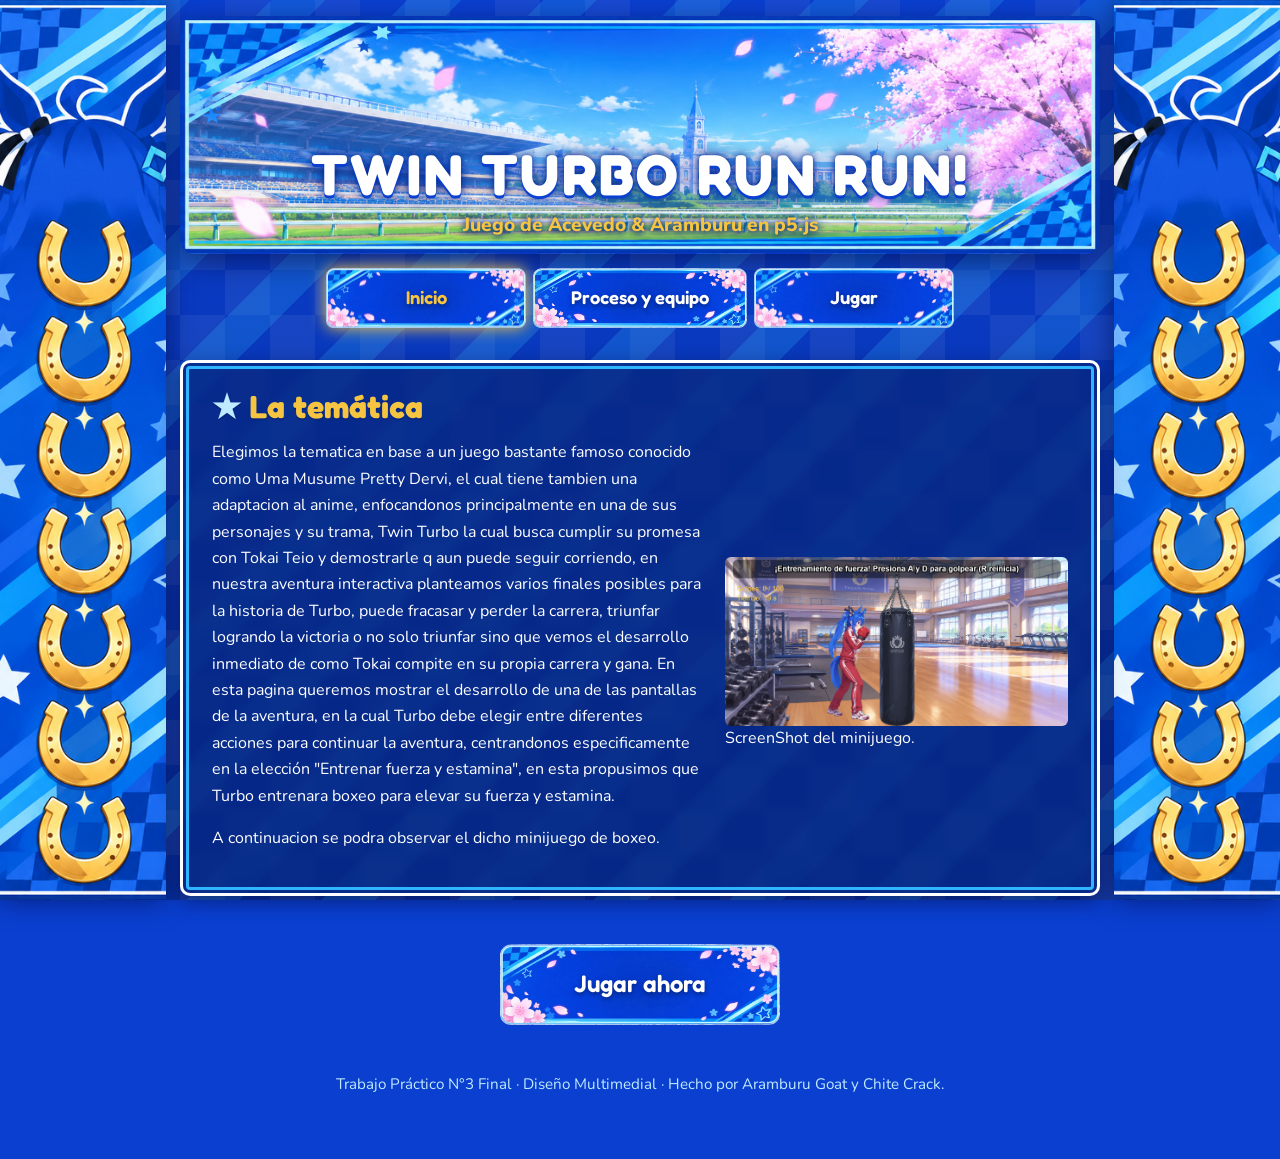
<file: index.html>
<!DOCTYPE html>
<html lang="es">
<head>
  <meta charset="UTF-8">
  <meta name="viewport" content="width=device-width, initial-scale=1">
  <title>Inicio · Twin Turbo</title>
  <link href="https://cdn.jsdelivr.net/npm/bootstrap@5.3.3/dist/css/bootstrap.min.css" rel="stylesheet">
  <link href="https://fonts.googleapis.com/css2?family=Fredoka:wght@500;600;700&family=Nunito:wght@400;700;800&display=swap" rel="stylesheet">
  <link href="css/styles.css" rel="stylesheet">
</head>
<body>
  <div class="marco-lateral izq" aria-hidden="true"></div>
  <div class="marco-lateral der" aria-hidden="true"></div>
  <div class="contenido">
    <div class="wrap">
      <header class="banner" role="banner">
        <div class="titulo">
          <h1>Twin Turbo Run Run!</h1>
          <p>Juego de Acevedo & Aramburu en p5.js</p>
        </div>
      </header>
      <nav class="navbar navbar-expand-lg navbar-dark">
        <div class="container-fluid justify-content-center">
          <button class="navbar-toggler" type="button" data-bs-toggle="collapse" data-bs-target="#menu"
                  aria-controls="menu" aria-expanded="false" aria-label="Abrir menú">
            <span class="navbar-toggler-icon"></span>
          </button>
          <div class="collapse navbar-collapse" id="menu">
            <div class="navbar-nav nav-botones flex-lg-row align-items-center">
              <a class="btn-marco" href="index.html">Inicio</a>
              <a class="btn-marco" href="proceso.html">Proceso y equipo</a>
              <a class="btn-marco" href="jugar.html">Jugar</a>
            </div>
          </div>
        </div>
      </nav>
      <main>
        <section class="panel">
          <h2>La temática</h2>
          <div class="row g-4 align-items-center">
            <div class="col-md-7">
              <p>Elegimos la tematica en base a un juego bastante famoso conocido como Uma Musume Pretty Dervi, el cual tiene tambien una adaptacion al anime, enfocandonos principalmente en una de sus personajes y su trama, Twin Turbo la cual busca cumplir su promesa con Tokai Teio y demostrarle q aun puede seguir corriendo, en nuestra aventura interactiva planteamos varios finales posibles para la historia de Turbo, puede fracasar y perder la carrera, triunfar logrando la victoria o no solo triunfar sino que vemos el desarrollo inmediato de como Tokai compite en su propia carrera y gana. En esta pagina queremos mostrar el desarrollo de una de las pantallas de la aventura, en la cual Turbo debe elegir entre diferentes acciones para continuar la aventura, centrandonos especificamente en la elección "Entrenar fuerza y estamina", en esta propusimos que Turbo entrenara boxeo para elevar su fuerza y estamina.</p>
              <p>A continuacion se podra observar el dicho minijuego de boxeo.</p>
            </div>
            <div class="col-md-5">
              <img src="img/BoxingImg.png" class="img-fluid rounded" alt="Captura del minijuego de boxeo Twin Turbo"
              <div class="placeholder-img">ScreenShot del minijuego.</div>
            </div>
          </div>
        </section>
        <section class="text-center my-5">
          <a class="btn-marco grande" href="jugar.html">Jugar ahora</a>
        </section>
      </main>
      <footer class="pie">
        <p>Trabajo Práctico N°3 Final · Diseño Multimedial · Hecho por Aramburu Goat y Chite Crack.</p>
      </footer>
    </div>
  </div>
  
  <script src="https://cdn.jsdelivr.net/npm/bootstrap@5.3.3/dist/js/bootstrap.bundle.min.js"></script>
  <script src="js/main.js"></script>
</body>
</html>
</file>
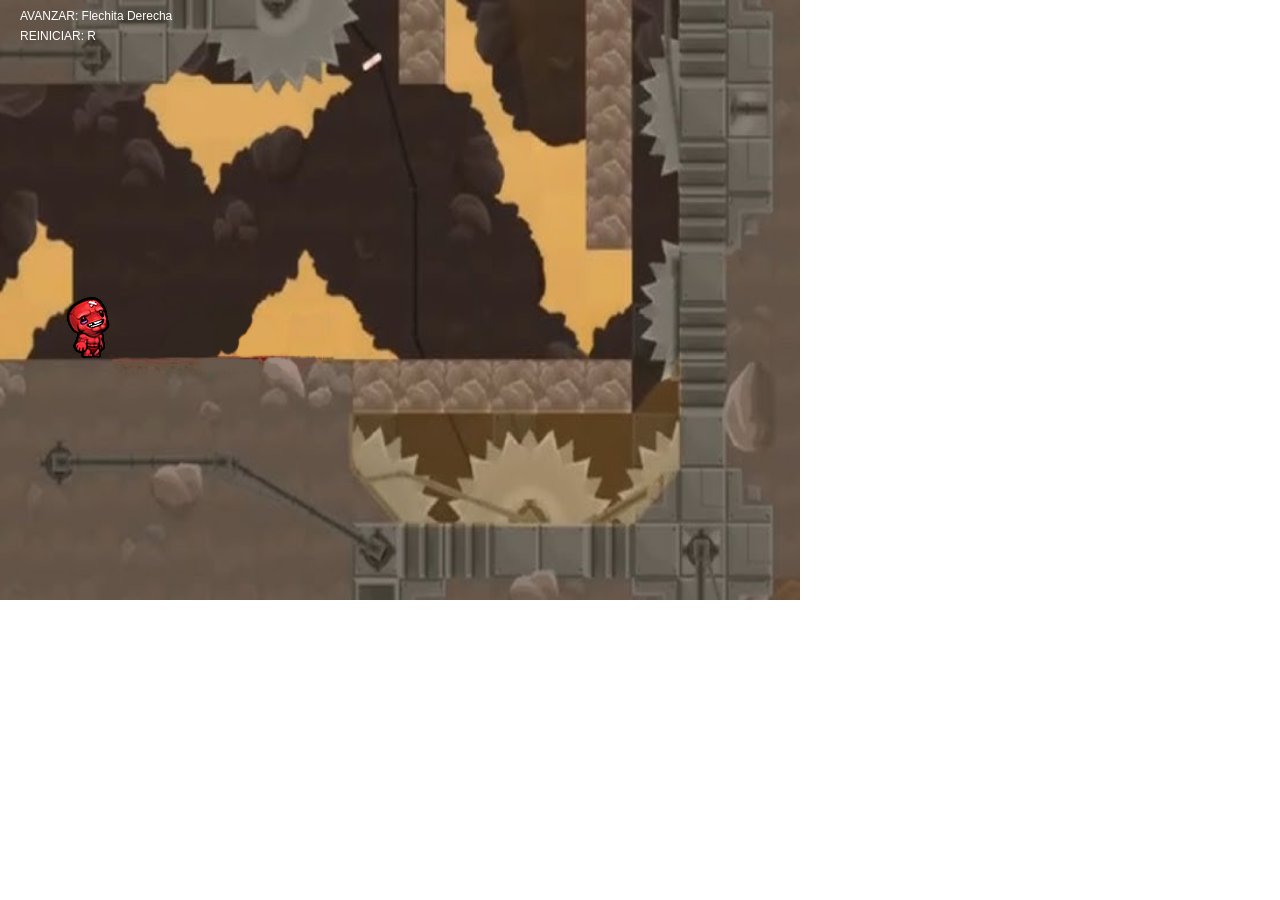
<file: tp1/index.html>
<!DOCTYPE html>
<html>
<head>
  <meta charset="utf-8">
  <meta name="viewport" content="width=device-width, initial-scale=1.0">

  <!-- PLEASE NO CHANGES BELOW THIS LINE (UNTIL I SAY SO) -->
  <script language="javascript" type="text/javascript" src="libraries/p5.min.js"></script>
  <script language="javascript" type="text/javascript" src="tp1.js"></script>
  <!-- OK, YOU CAN MAKE CHANGES BELOW THIS LINE AGAIN -->

  <style>
    body {
      padding: 0;
      margin: 0;
    }
  </style>
</head>

<body>
</body>
</html>
</file>
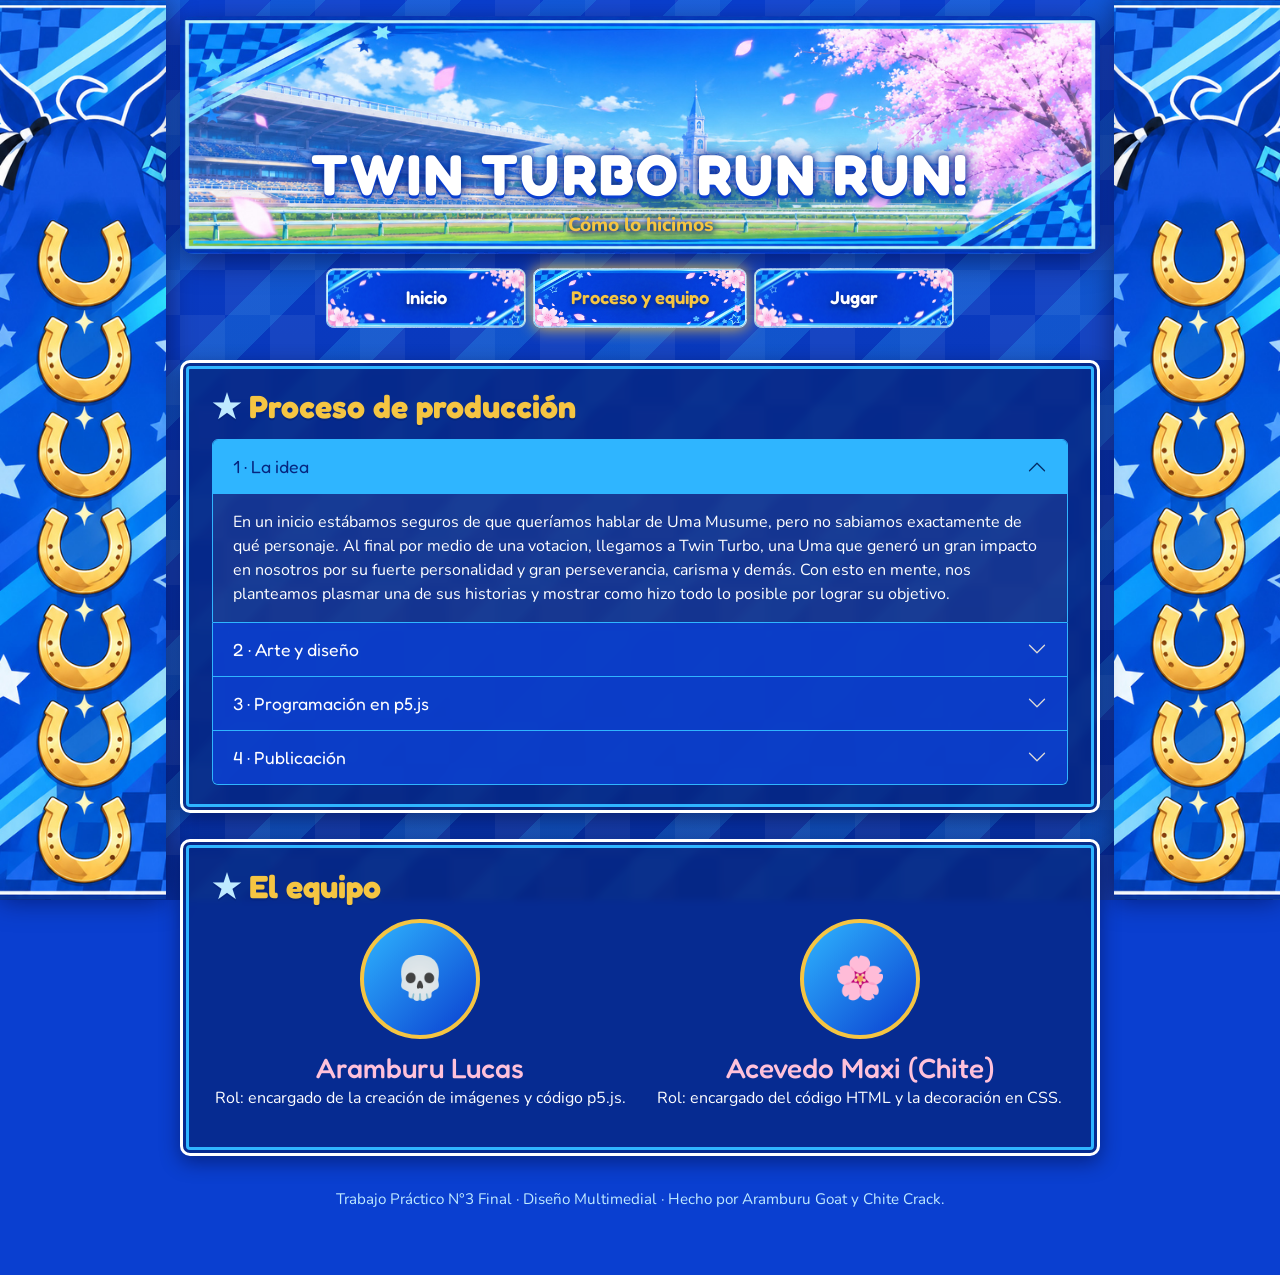
<file: proceso.html>
<!DOCTYPE html>
<html lang="es">
<head>
  <meta charset="UTF-8">
  <meta name="viewport" content="width=device-width, initial-scale=1">
  <title>Proceso y equipo · Twin Turbo</title>
  <link href="https://cdn.jsdelivr.net/npm/bootstrap@5.3.3/dist/css/bootstrap.min.css" rel="stylesheet">
  <link href="https://fonts.googleapis.com/css2?family=Fredoka:wght@500;600;700&family=Nunito:wght@400;700;800&display=swap" rel="stylesheet">
  <link href="css/styles.css" rel="stylesheet">
</head>
<body>
  <div class="marco-lateral izq" aria-hidden="true"></div>
  <div class="marco-lateral der" aria-hidden="true"></div>
  <div class="contenido">
    <div class="wrap">
      <header class="banner" role="banner">
        <div class="titulo">
          <h1>Twin Turbo Run Run!</h1>
          <p>Cómo lo hicimos</p>
        </div>
      </header>
      <nav class="navbar navbar-expand-lg navbar-dark">
        <div class="container-fluid justify-content-center">
          <button class="navbar-toggler" type="button" data-bs-toggle="collapse" data-bs-target="#menu"
                  aria-controls="menu" aria-expanded="false" aria-label="Abrir menú">
            <span class="navbar-toggler-icon"></span>
          </button>
          <div class="collapse navbar-collapse" id="menu">
            <div class="navbar-nav nav-botones flex-lg-row align-items-center">
              <a class="btn-marco" href="index.html">Inicio</a>
              <a class="btn-marco" href="proceso.html">Proceso y equipo</a>
              <a class="btn-marco" href="jugar.html">Jugar</a>
            </div>
          </div>
        </div>
      </nav>
      <main>
        <section class="panel">
          <h2>Proceso de producción</h2>
          <div class="accordion" id="proceso">
            <div class="accordion-item">
              <h3 class="accordion-header">
                <button class="accordion-button" type="button" data-bs-toggle="collapse" data-bs-target="#paso1">1 · La idea</button>
              </h3>
              <div id="paso1" class="accordion-collapse collapse show" data-bs-parent="#proceso">
                <div class="accordion-body">En un inicio estábamos seguros de que queríamos hablar de Uma Musume, pero no sabiamos exactamente de qué personaje. Al final por medio de una votacion, llegamos a Twin Turbo, una Uma que generó un gran impacto en nosotros por su fuerte personalidad y gran perseverancia, carisma y demás. Con esto en mente, nos planteamos plasmar una de sus historias y mostrar como hizo todo lo posible por lograr su objetivo.</div>
              </div>
            </div>
            <div class="accordion-item">
              <h3 class="accordion-header">
                <button class="accordion-button collapsed" type="button" data-bs-toggle="collapse" data-bs-target="#paso2">2 · Arte y diseño</button>
              </h3>
              <div id="paso2" class="accordion-collapse collapse" data-bs-parent="#proceso">
                <div class="accordion-body">Partiendo desde el personaje, decidimos centrarnos en una paleta de colores acorde al mismo, es decir un azul eléctrico, con negro, blanco y amarillo, con esto queríamos referenciar facilmente al personaje. Para ello por medio de la Ai generamos banners, botones y sprites acordes. Además de esto tambien metimos nuestros gustos personales como pueden serlo los árboles de cerezo.</div>
              </div>
            </div>
            <div class="accordion-item">
              <h3 class="accordion-header">
                <button class="accordion-button collapsed" type="button" data-bs-toggle="collapse" data-bs-target="#paso3">3 · Programación en p5.js</button>
              </h3>
              <div id="paso3" class="accordion-collapse collapse" data-bs-parent="#proceso">
                <div class="accordion-body">
                  <p>Para nuestra historia quisimos contarla ya de una manera gamificada, la cual seria en formato de novela visual, en la que por medio de textos que nos van poniendo en contexto sobre la trama y con la informacion que el jugador va adquiriendo va tomando elecciones que terminan influyendo en el desenlace final, permitiendo que el jugador pueda ver finales alternativos.</p>
                    <p>Para esto implementamos un sistema de puntos, en el cual si tenemos 2 puntos, conseguiremos el final malo donde Twin Turbo no habria conseguido los suficientes meritos al casi no esforzarse para prepararse y esto le perjudico en la carrera perdiendola. Si tenemos 3 puntos conseguiremos el final bueno y canon de la historia en el cual Turbo gana y le dedica su victoria a Tokai Teio, motivandola para que ella continue corriendo. Si llegamos a conseguir 4 puntos conseguiremos el final bueno y ademas una continuación donde Tokai no solo se emociona por la victoria sino que se motiva y vemos como va a competir consiguiendo la victoria para asi tambien dedicarsela a Twin Turbo.</p>
                    <p class="mb-0">Para esto fuimos creando pantallas, las mismas al ser casi identicas en cada una las planteamos dentro del codigo en un diccionario para asi ya estructurar la base de cada pantalla, colocando siempre en el mismo sitio los botones, los textos e imagenes además de agregar musica del propio anime para tematizar aún mas todo. Con esto buscamos mostrar no solo nuestro interes por la serie y juego de Uma Musume, sino tambien dar a conocer una de las muchas historias de superación y perseverancia que posee esta franquicia, en la cual para crear cada personaje se basaron en caballos de carrera reales, lo cual nos parece aún mas impresionante. Ya que decenas de historias por contar.</p>
                  </div>
              </div>
            </div>
            <div class="accordion-item">
              <h3 class="accordion-header">
                <button class="accordion-button collapsed" type="button" data-bs-toggle="collapse" data-bs-target="#paso4">4 · Publicación</button>
              </h3>
              <div id="paso4" class="accordion-collapse collapse" data-bs-parent="#proceso">
                <div class="accordion-body">Para poder armar el sitio en Github, utilizamos Github Pages, para publicarlo desde un repositorio propio. Para habilitar Github Pages, configuramos en el repositorio en pages para que trabaje en el branch main y que cargue los archivos desde ahí. Para el codigo, lo armamos en HTML con VS code y luego lo subimos al repositorio con sus carpetas correspondientes.</div>
              </div>
            </div>
          </div>
        </section>
        <section class="panel">
          <h2>El equipo</h2>
          <div class="row g-4 justify-content-center">
            <div class="col-sm-6 integrante">
              <div class="avatar">💀</div>
              <h3>Aramburu Lucas</h3>
              <p>Rol: encargado de la creación de imágenes y código p5.js.</p>
            </div>
            <div class="col-sm-6 integrante">
              <div class="avatar">🌸</div>
              <h3>Acevedo Maxi (Chite)</h3>
              <p>Rol: encargado del código HTML y la decoración en CSS.</p>
            </div>
          </div>
        </section>
      </main>
      <footer class="pie">
        <p>Trabajo Práctico N°3 Final · Diseño Multimedial · Hecho por Aramburu Goat y Chite Crack.</p>
      </footer>
    </div>
  </div>

  <script src="https://cdn.jsdelivr.net/npm/bootstrap@5.3.3/dist/js/bootstrap.bundle.min.js"></script>
  <script src="js/main.js"></script>
</body>
</html>
</file>
<file: css/styles.css>
:root {
  --azul: #0a3fd0;
  --azul-oscuro: #06267f;
  --celeste: #2fb5ff;
  --celeste-claro: #bfeaff;
  --sakura: #ffc1da;
  --dorado: #f5c542;
  --blanco: #ffffff;
  --side-w: clamp(90px, 13vw, 200px);
}
html { scroll-behavior: smooth; }
body {
  font-family: "Nunito", system-ui, sans-serif;
  color: var(--blanco);
  background-color: var(--azul);
  background-image:
    repeating-linear-gradient(135deg, rgba(47, 181, 255, .22) 0 38px, transparent 38px 96px),
    conic-gradient(rgba(255, 255, 255, .06) 25%, transparent 0 50%, rgba(255, 255, 255, .06) 0 75%, transparent 0),
    linear-gradient(180deg, #0a3fd0 0%, #072fa0 100%);
  background-size: auto, 90px 90px, auto;
  background-attachment: fixed;
  min-height: 100vh;
}

h1, h2, h3, h4, .navbar-brand, .btn-marco {
  font-family: "Fredoka", "Nunito", sans-serif;
}
.marco-lateral {
  position: fixed;
  top: 0;
  bottom: 0;
  width: var(--side-w);
  background: url("../img/marcos-laterales.png") center top / cover no-repeat;
  z-index: 5;
  pointer-events: none;
  filter: drop-shadow(0 0 14px rgba(0, 0, 40, .55));
}
.marco-lateral.izq { left: 0; }
.marco-lateral.der { right: 0; }
.contenido {
  padding: 0 calc(var(--side-w) + 14px) 3rem;
  position: relative;
  z-index: 10;
}
.contenido > .wrap { max-width: 1000px; margin: 0 auto; }
.banner {
  position: relative;
  margin-top: 1rem;
  border-radius: 14px;
  overflow: hidden;
  aspect-ratio: 1400 / 362;
  background: url("../img/banner.png") center / cover no-repeat;
  box-shadow: 0 8px 28px rgba(0, 0, 40, .5);
}
.banner .titulo {
  position: absolute;
  inset: auto 0 6% 0;
  text-align: center;
  padding: 0 1rem;
}
.banner h1 {
  margin: 0;
  font-weight: 700;
  font-size: clamp(1.6rem, 5vw, 3.6rem);
  letter-spacing: .04em;
  text-transform: uppercase;
  color: var(--blanco);
  text-shadow: 0 3px 0 var(--azul), 0 0 18px rgba(0, 40, 160, .9), 0 0 6px var(--azul-oscuro);
}
.banner p {
  margin: .1rem 0 0;
  font-weight: 800;
  color: var(--dorado);
  font-size: clamp(.8rem, 2vw, 1.2rem);
  text-shadow: 0 2px 6px var(--azul-oscuro), 0 0 10px var(--azul-oscuro);
}
.navbar { padding: .9rem 0 .4rem; }
.navbar-toggler {
  border: 2px solid var(--celeste-claro);
  background: rgba(6, 38, 127, .7);
}
.nav-botones { gap: .4rem; justify-content: center; width: 100%; }

.btn-marco {
  display: inline-block;
  background: url("../img/marco-boton.png") center / 100% 100% no-repeat;
  border: 0;
  color: var(--blanco) !important;
  font-weight: 600;
  font-size: 1.15rem;
  text-align: center;
  text-decoration: none;
  padding: 1rem 2.4rem;
  min-width: 200px;
  text-shadow: 0 2px 4px var(--azul-oscuro);
  transition: transform .18s ease, filter .18s ease, color .18s ease;
}
.btn-marco:hover,
.btn-marco:focus-visible {
  transform: translateY(-4px) scale(1.05);
  filter: brightness(1.2) drop-shadow(0 0 12px var(--celeste));
  color: var(--dorado) !important;
}
.btn-marco:active { transform: translateY(0) scale(.98); }
.btn-marco.activo { color: var(--dorado) !important; filter: drop-shadow(0 0 8px var(--dorado)); }
.btn-marco.grande { font-size: 1.5rem; padding: 1.4rem 3.2rem; min-width: 280px; }
.panel {
  background: rgba(6, 38, 127, .78);
  border: 3px solid var(--blanco);
  outline: 3px solid var(--celeste);
  outline-offset: -9px;
  border-radius: 10px;
  padding: 1.6rem 1.8rem;
  margin-top: 1.6rem;
  backdrop-filter: blur(3px);
  box-shadow: 0 6px 20px rgba(0, 0, 40, .45);
}
.panel h2 {
  color: var(--dorado);
  font-weight: 700;
  margin-bottom: .8rem;
  text-shadow: 0 2px 0 var(--azul-oscuro);
}
.panel h2::before { content: "★ "; color: var(--celeste-claro); }
.panel p, .panel li { line-height: 1.65; }

.placeholder-img {
  display: grid;
  place-items: center;
  min-height: 200px;
  border: 2px dashed var(--celeste-claro);
  border-radius: 8px;
  color: var(--celeste-claro);
  background: rgba(255, 255, 255, .06);
  text-align: center;
  padding: 1rem;
}
.integrante { text-align: center; }
.avatar {
  width: 120px; height: 120px;
  margin: 0 auto .8rem;
  border-radius: 50%;
  border: 4px solid var(--dorado);
  background: linear-gradient(135deg, var(--celeste), var(--azul));
  display: grid; place-items: center;
  font-size: 2.6rem;
  overflow: hidden;
  transition: transform .25s ease;
}
.avatar img { width: 100%; height: 100%; object-fit: cover; }
.integrante:hover .avatar { transform: rotate(-6deg) scale(1.08); }
.integrante h3 { color: var(--sakura); margin: 0; }
.accordion { --bs-accordion-bg: transparent; --bs-accordion-border-color: var(--celeste); }
.accordion-item { background: rgba(255, 255, 255, .06); color: var(--blanco); border-color: var(--celeste); }
.accordion-button {
  background: rgba(10, 63, 208, .85);
  color: var(--blanco);
  font-family: "Fredoka", sans-serif;
  font-size: 1.1rem;
}
.accordion-button:not(.collapsed) { background: var(--celeste); color: var(--azul-oscuro); box-shadow: none; }
.accordion-button::after { filter: invert(1); }
.accordion-button:not(.collapsed)::after { filter: none; }
.pantalla-juego {
  border: 4px solid var(--dorado);
  border-radius: 10px;
  overflow: hidden;
  background: #000;
  box-shadow: 0 0 24px rgba(245, 197, 66, .45);
}
.pantalla-juego iframe { border: 0; width: 100%; height: 100%; }
footer.pie {
  margin-top: 2rem;
  text-align: center;
  color: var(--celeste-claro);
  font-size: .95rem;
}
footer.pie span { color: var(--sakura); }
.petalo {
  position: fixed;
  top: -30px;
  z-index: 20;
  pointer-events: none;
  background: radial-gradient(circle at 30% 30%, #fff 0%, var(--sakura) 60%, #ff9ec4 100%);
  border-radius: 80% 0 80% 0;
  opacity: .85;
  animation: caer linear infinite;
}
@keyframes caer {
  0%   { transform: translate3d(0, -5vh, 0) rotate(0deg); }
  50%  { transform: translate3d(60px, 55vh, 0) rotate(180deg); }
  100% { transform: translate3d(-30px, 108vh, 0) rotate(360deg); }
}
@media (prefers-reduced-motion: reduce) {

  html { scroll-behavior: auto; }
  .btn-marco, .avatar { transition: none; }
}
@media (max-width: 991.98px) {
  .marco-lateral { display: none; }
  .contenido { padding: 0 12px 2rem; }
  .btn-marco { min-width: 0; width: 100%; max-width: 320px; }
  .navbar-collapse { text-align: center; padding-top: .6rem; }
}
</file>
